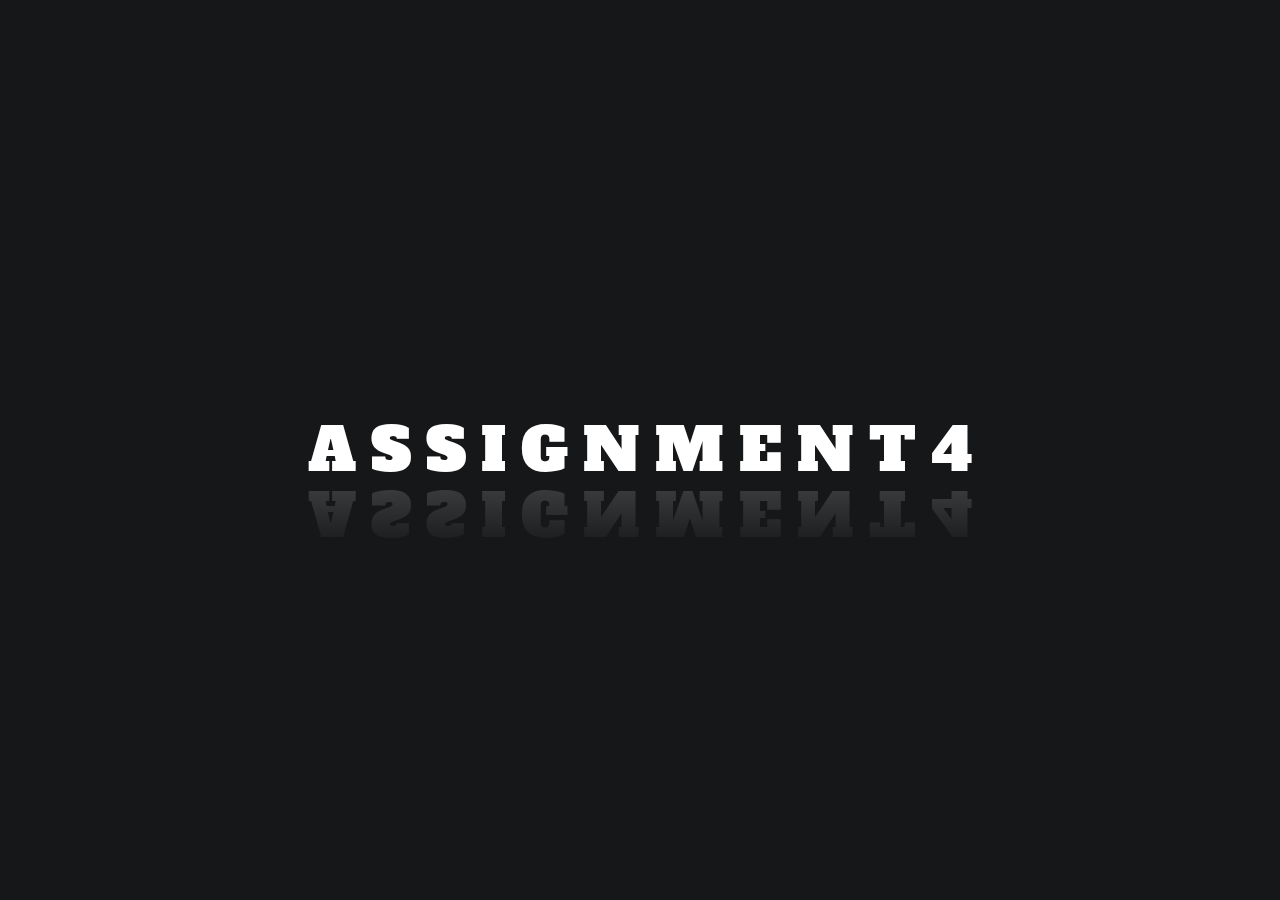
<file: Assignment 4/assignment4.html>
<!DOCTYPE html>
<html lang="en" dir="ltr">
  <head>
    <meta charset="utf-8">
    <title>Assignment 4</title>
    <style>
      @import url('https://fonts.googleapis.com/css2?family=Alfa+Slab+One&display=swap');
      * {
        padding: 0;
        margin: 0;
        box-sizing: border-box;
      }

      body {
        background-color:  #151719;
        display: flex;
        justify-content: center;
        align-items: center;
        min-height: 100vh;
      }
      .waviy {
        position: relative;
        -webkit-box-reflect: below -20px linear-gradient(transparent, rgba(0,0,0,.2));
        font-size: 60px;
      }
      .waviy span {
        font-family: 'Alfa Slab One', cursive;
        position: relative;
        display: inline-block;
        color: #fff;
        text-transform: uppercase;
        animation: waviy 1s infinite;
        animation-delay: calc(.1s * var(--i));

      }
      @keyframes waviy {
        0%,40%,100% {
          transform: translateY(0)
        }
        20% {
          transform: translateY(-20px)
        }
      }
    </style>
  </head>
  <body>
    <div class="waviy">
   <span style="--i:1">A</span>
   <span style="--i:2">S</span>
   <span style="--i:3">S</span>
   <span style="--i:4">I</span>
   <span style="--i:5">G</span>
   <span style="--i:6">N</span>
   <span style="--i:7">M</span>
   <span style="--i:8">E</span>
   <span style="--i:9">N</span>
   <span style="--i:10">T</span>
   <span style="--i:11">4</span>
  </div>
    <script src="assignment4.js">

    </script>
  </body>
</html>
</file>
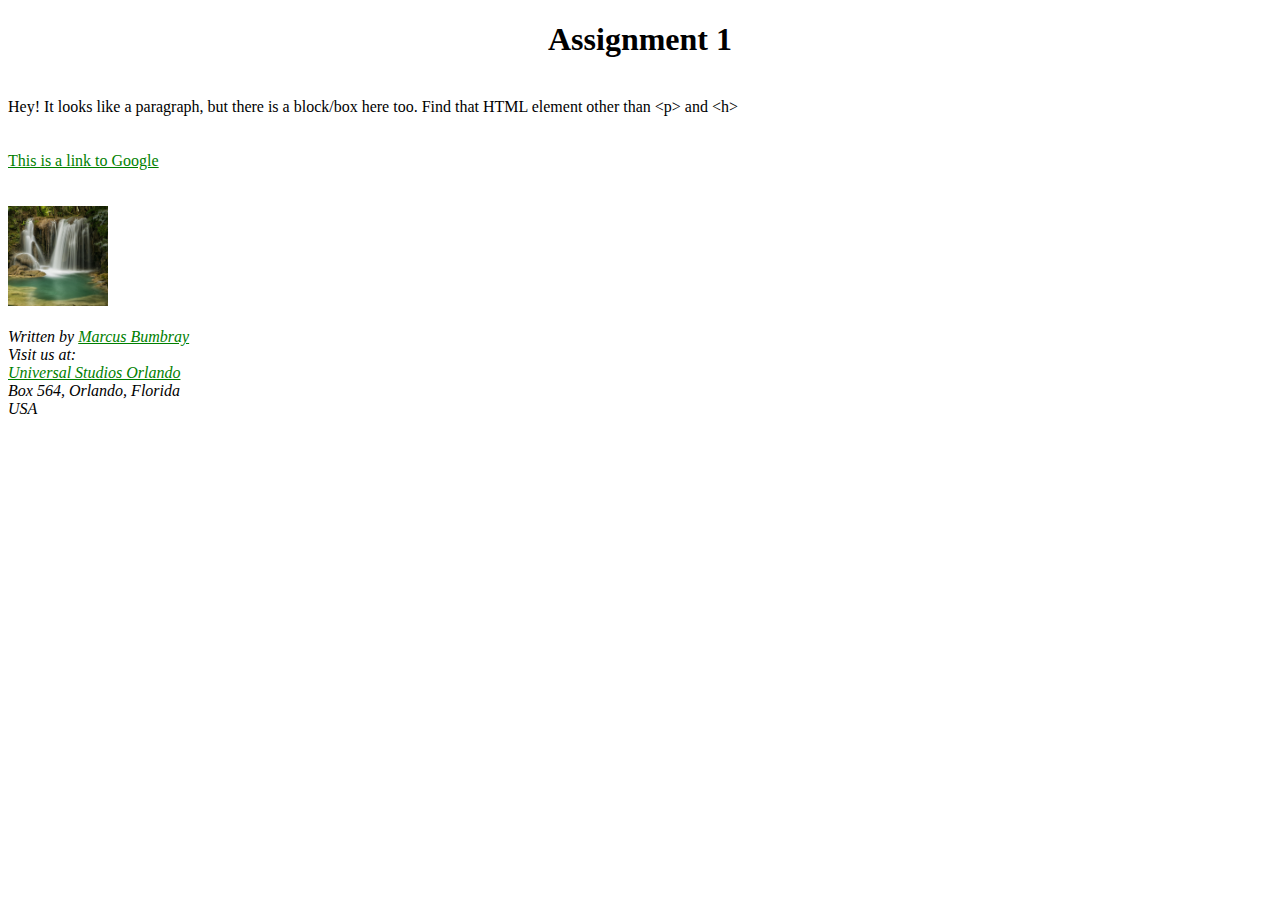
<file: Day 3/Assignment 1.html>
<!DOCTYPE html>
<html lang="en" dir="ltr">
  <head>
    <style media="screen">
      h1 {text-align: center;}
      a:link {
        color: green;
      }
      img {
        width: 25%;
      }
    </style>
    <meta charset="utf-8">
    <title>Assignment 1</title>
  </head>
  <body>
    <h1><b>Assignment 1</b></h1>
    <br>
      <div class="">
        Hey! It looks like a paragraph, but there is a block/box here too.
        Find that HTML element other than &lt;p&gt; and &lt;h&gt;
      </div>
      <br><br>
      <a href="https://www.google.com">This is a link to Google</a>
      <br><br><br>
      <img src="junglewaterfall.jpeg" alt="Jungle Waterfall" style="width:100px;height:100px;">
      <br><br>
      <address>
        Written by <a href="mailto:marcusb1022@gmail.com">Marcus Bumbray</a><br>
        Visit us at:<br>
        <a href="https://universalorlando.com">Universal Studios Orlando</a><br>
        Box 564, Orlando, Florida<br>
        USA
      </address>
  </body>

</html>
</file>
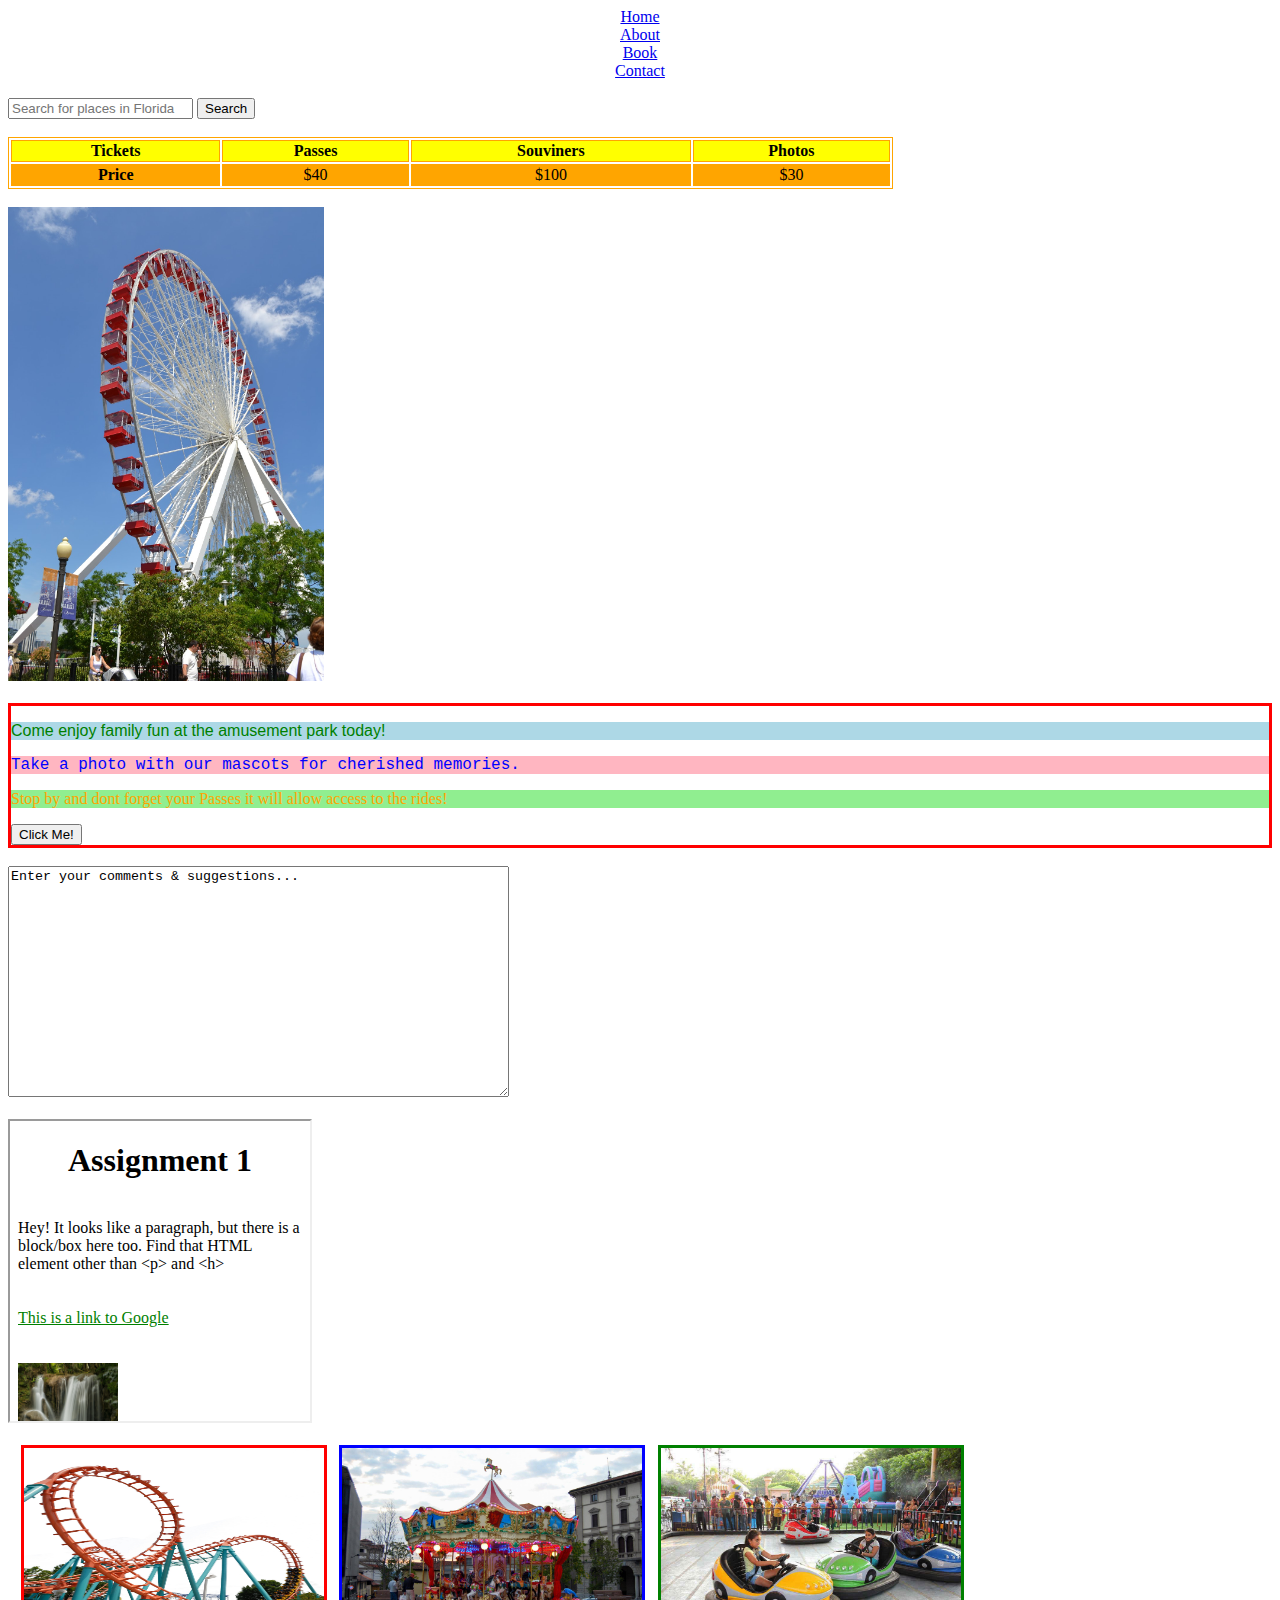
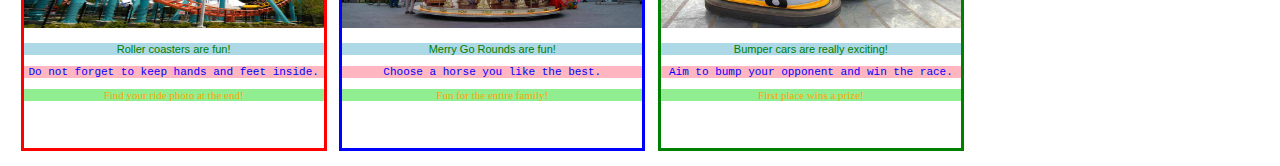
<file: Day 3/assignment2.html>
<!DOCTYPE html>
<html lang="en" dir="ltr">
  <head>
    <meta charset="utf-8">
    <title></title>
    <link rel="stylesheet" href="style.css">
  </head>
  <body>
<div style="text-align:center">
    <a href="#"> Home</a><br>
    <a href="#"> About</a><br>
    <a href="#"> Book</a><br>
    <a href="#"> Contact</a><br>
</div><br>

<form action="https://www.google.com">
  <input type="search" placeholder="Search for places in Florida">
  <input type="submit" name="" value="Search">
</form><br>

<table style border= solid bordercolor= orange width=70%>
  <tr style bgcolor= yellow>
    <th>Tickets</th>
    <th>Passes</th>
    <th>Souviners</th>
    <th>Photos</th>
  </tr>
  <tr style=text-align:center; bgcolor=orange>
    <td><b>Price</b></td>
    <td>$40</td>
    <td>$100</td>
    <td>$30</td>
  </tr>
</table><br>

<img src="fw.jpeg" alt="Ferris Wheel" width="25%"><br><br>

<div style="border:red; border-width:3px; border-style:solid;">
  <p style="color:green; background-color:lightblue; font-family:Arial";>
    Come enjoy family fun at the amusement park today!
  </p>
  <p style="color:blue; background-color:lightpink; font-family:Courier";>
    Take a photo with our mascots for cherished memories.
  </p>
  <p style="color:orange; background-color:lightgreen; font-family:Corsiva";>
    Stop by and dont forget your Passes it will allow access to the rides!
  </p>
  <button type="button" onclick="alert('Welcome to Universal Studios!')">Click Me!</button>
  </div><br>

  <form action="comment.php" method="post">
    <textarea name="comments" rows="15" cols="60">Enter your comments & suggestions...</textarea>
  </form><br>

  <iframe src="Assignment 1.html" width="300" height="300">Iframe Example></iframe><br><br>

  <div class="smallbox" style="border:red; border-width:3px; border-style:solid;">
    <img src="rc.jpeg" alt="Roller Coaster" width= 100% height= 60%>
    <p class="paragraph" style="color:green; background-color:lightblue; font-family:Arial";>
      Roller coasters are fun!
    </p>
    <p class="paragraph" style="color:blue; background-color:lightpink; font-family:Courier";>
      Do not forget to keep hands and feet inside.
    </p>
    <p class="paragraph" style="color:orange; background-color:lightgreen; font-family:Corsiva";>
      Find your ride photo at the end!
    </p>

  </div>

  <div class="smallbox" style="border:blue; border-width:3px; border-style:solid;">
    <img src="mgr.jpeg" alt="Merry go Round" width= 100% height= 60%>
    <p class="paragraph" style="color:green; background-color:lightblue; font-family:Arial";>
      Merry Go Rounds are fun!
    </p>
    <p class="paragraph" style="color:blue; background-color:lightpink; font-family:Courier";>
      Choose a horse you like the best.
    </p>
    <p class="paragraph" style="color:orange; background-color:lightgreen; font-family:Corsiva";>
      Fun for the entire family!
    </p>

  </div>

  <div class="smallbox" style="border:green; border-width:3px; border-style:solid;">
    <img src="bc.jpeg" alt="Bumper Cars" width= 100% height= 60%>
    <p class="paragraph" style="color:green; background-color:lightblue; font-family:Arial";>
      Bumper cars are really exciting!
    </p>
    <p class="paragraph" style="color:blue; background-color:lightpink; font-family:Courier";>
      Aim to bump your opponent and win the race.
    </p>
    <p class="paragraph" style="color:orange; background-color:lightgreen; font-family:Corsiva";>
      First place wins a prize!
    </p>

  </div>

  </body>
</html>
</file>
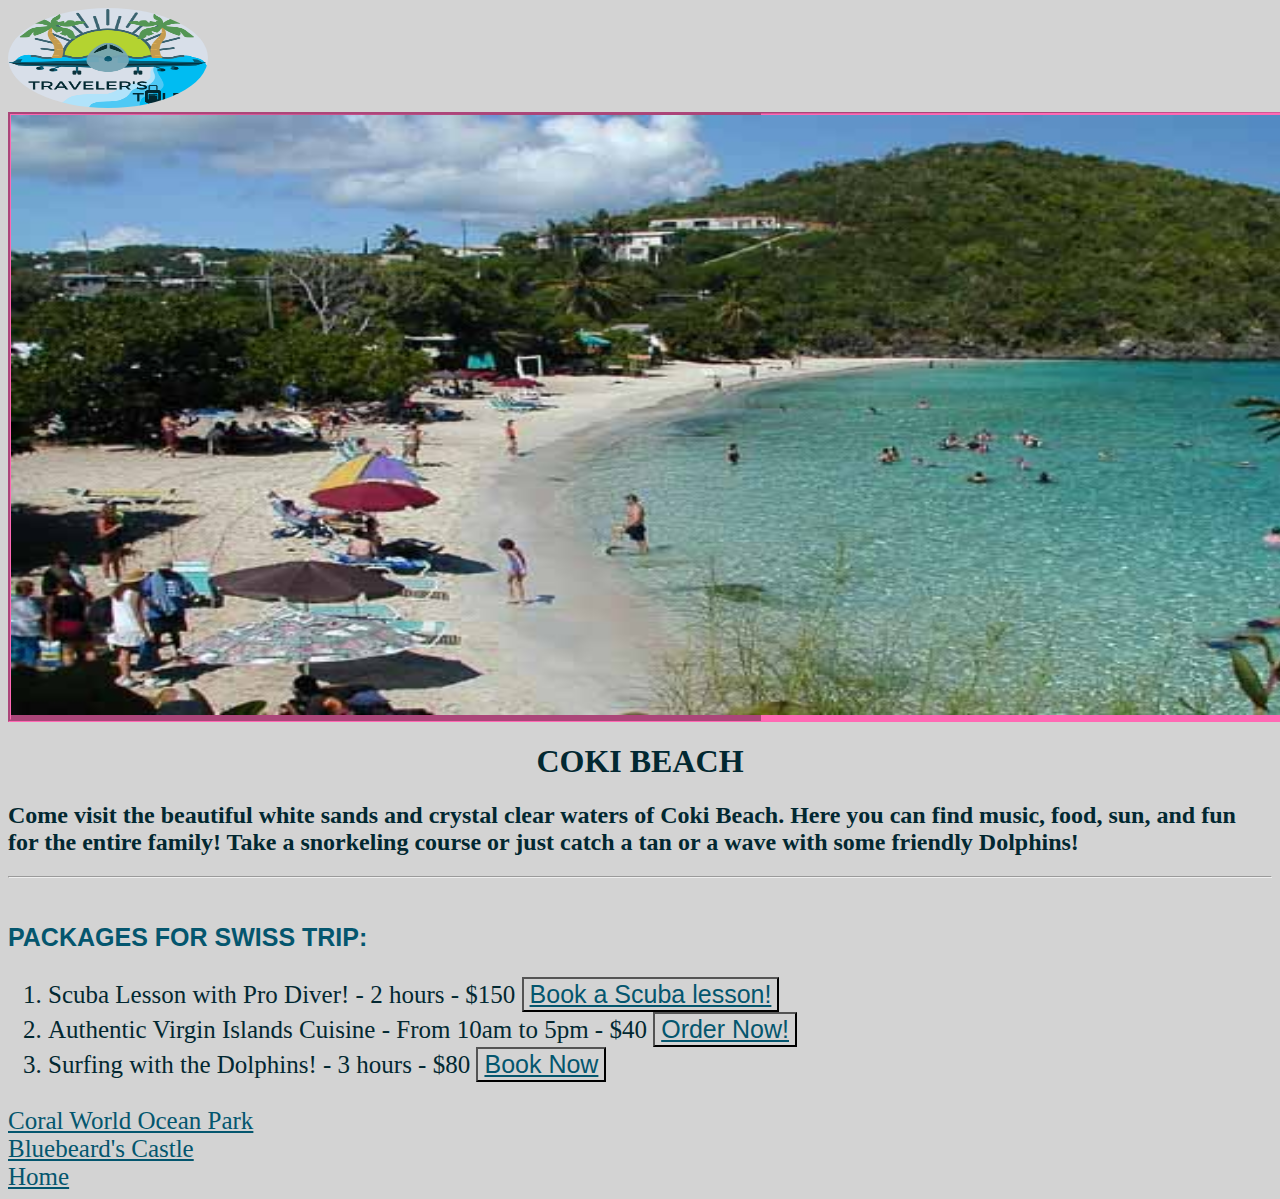
<file: Project 1/page1.html>
<!DOCTYPE html>
<html>
<link rel="icon" href="logobrowser.png">
<head><title>
    Traveler's Tale - Coki Beach
</title>
<link rel="stylesheet" href="style.css">
</head>
<a href="index.html"> <img class="img1" src="images/logos/logobrowser.png"></a>
<div class="banner">
     <img src="images/photos/cp.jpeg" height="600" width="1500">
</div>
<body>
    <h1 align="Center" style="color:#022831"> COKI BEACH </h1>
    <h2 style="color:#022831">Come visit the beautiful white sands and crystal clear waters of Coki Beach. Here you can find music, food, sun, and fun for the entire family! Take a snorkeling course or just catch a tan or a wave with some friendly Dolphins!</h2>
    <hr>
    <br>
    <h3><font face="Arial" style="color:#04566E;font-size:25px">PACKAGES FOR SWISS TRIP:</font></h3>
    <ol type="1" style="color:#022831;font-size:25px">
        <li>Scuba Lesson with Pro Diver! - 2 hours - $150 <button><a href=" " style=color:#04566E;font-size:25px>Book a Scuba lesson!</a><br></button></li>
        <li>Authentic Virgin Islands Cuisine - From 10am to 5pm - $40 <button><a href="" style="color:#04566E;font-size:25px">Order Now!</a><br></button></li>
        <li>Surfing with the Dolphins! - 3 hours - $80 <button><a href="" style="color:#04566E;font-size:25px">Book Now</a><br></button></li>
    </ol>
    <a href="page2.html" face="Arial" style="color:#04566E;font-size:25px">Coral World Ocean Park</a><br>
    <a href="page3.html" face="Arial" style="color:#04566E;font-size:25px">Bluebeard's Castle</a><br>
    <a href="index.html" face="Arial" style="color:#04566E;font-size:25px">Home</a>
</body>

</html>
</file>
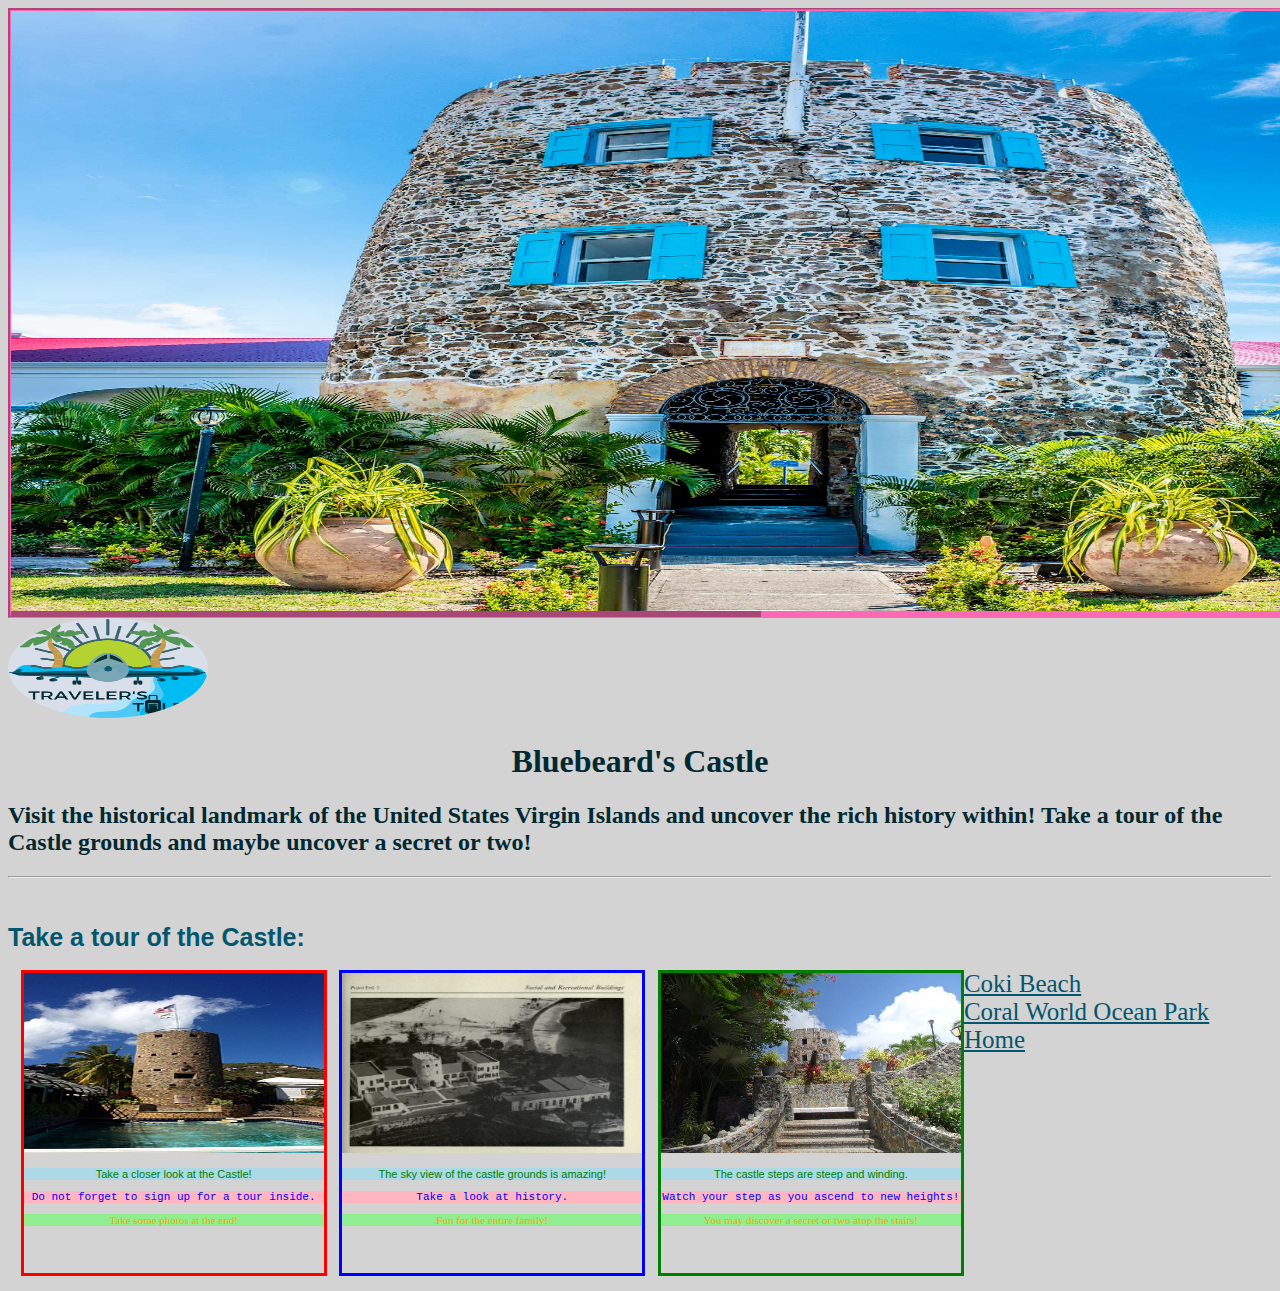
<file: Project 1/page3.html>
<!DOCTYPE html>
<html>
<link rel="icon" href="logobrowser.png">
<head><title>
    Traveler's Tale - UK
</title>
<link rel="stylesheet" href="style.css">
</head>
<div class="banner">
     <img src="images/photos/bb.jpg" height="600" width="1500">
</div>
<body>
  <a href="index.html"> <img class="img1" src="images/logos/logobrowser.png"></a>
    <h1 align="Center" style="color:#022831"> Bluebeard's Castle </h1>
    <h2 style="color:#022831">Visit the historical landmark of the United States Virgin Islands and uncover the rich history within! Take a tour of the Castle grounds and maybe uncover a secret or two!
     </h2>
    <hr>
    <br>
    <h3><font face="Arial" style="color:#04566E;font-size:25px">Take a tour of the Castle:</font></h3>
    <div class="smallbox" style="border:red; border-width:3px; border-style:solid;">
      <img src="images/photos/bc1.jpeg" alt="Castle1" width= 100% height= 60%>
      <p class="paragraph" style="color:green; background-color:lightblue; font-family:Arial";>
        Take a closer look at the Castle!
      </p>
      <p class="paragraph" style="color:blue; background-color:lightpink; font-family:Courier";>
        Do not forget to sign up for a tour inside.
      </p>
      <p class="paragraph" style="color:orange; background-color:lightgreen; font-family:Corsiva";>
        Take some photos at the end!
      </p>

    </div>

    <div class="smallbox" style="border:blue; border-width:3px; border-style:solid;">
      <img src="images/photos/bc3.jpg" alt="Castle Sky" width= 100% height= 60%>
      <p class="paragraph" style="color:green; background-color:lightblue; font-family:Arial";>
        The sky view of the castle grounds is amazing!
      </p>
      <p class="paragraph" style="color:blue; background-color:lightpink; font-family:Courier";>
        Take a look at history.
      </p>
      <p class="paragraph" style="color:orange; background-color:lightgreen; font-family:Corsiva";>
        Fun for the entire family!
      </p>

    </div>

    <div class="smallbox" style="border:green; border-width:3px; border-style:solid;">
      <img src="images/photos/bc2.jpeg" alt="Stairs" width= 100% height= 60%>
      <p class="paragraph" style="color:green; background-color:lightblue; font-family:Arial";>
        The castle steps are steep and winding.
      </p>
      <p class="paragraph" style="color:blue; background-color:lightpink; font-family:Courier";>
        Watch your step as you ascend to new heights!
      </p>
      <p class="paragraph" style="color:orange; background-color:lightgreen; font-family:Corsiva";>
        You may discover a secret or two atop the stairs!
      </p>

    </div>
    <a href="page1.html" face="Arial" style="color:#04566E;font-size:25px">Coki Beach</a><br>
    <a href="page2.html" face="Arial" style="color:#04566E;font-size:25px">Coral World Ocean Park</a><br>
    <a href="index.html" face="Arial" style="color:#04566E;font-size:25px">Home</a>
</body>

</html>
</script>

</body>
</html>
</file>
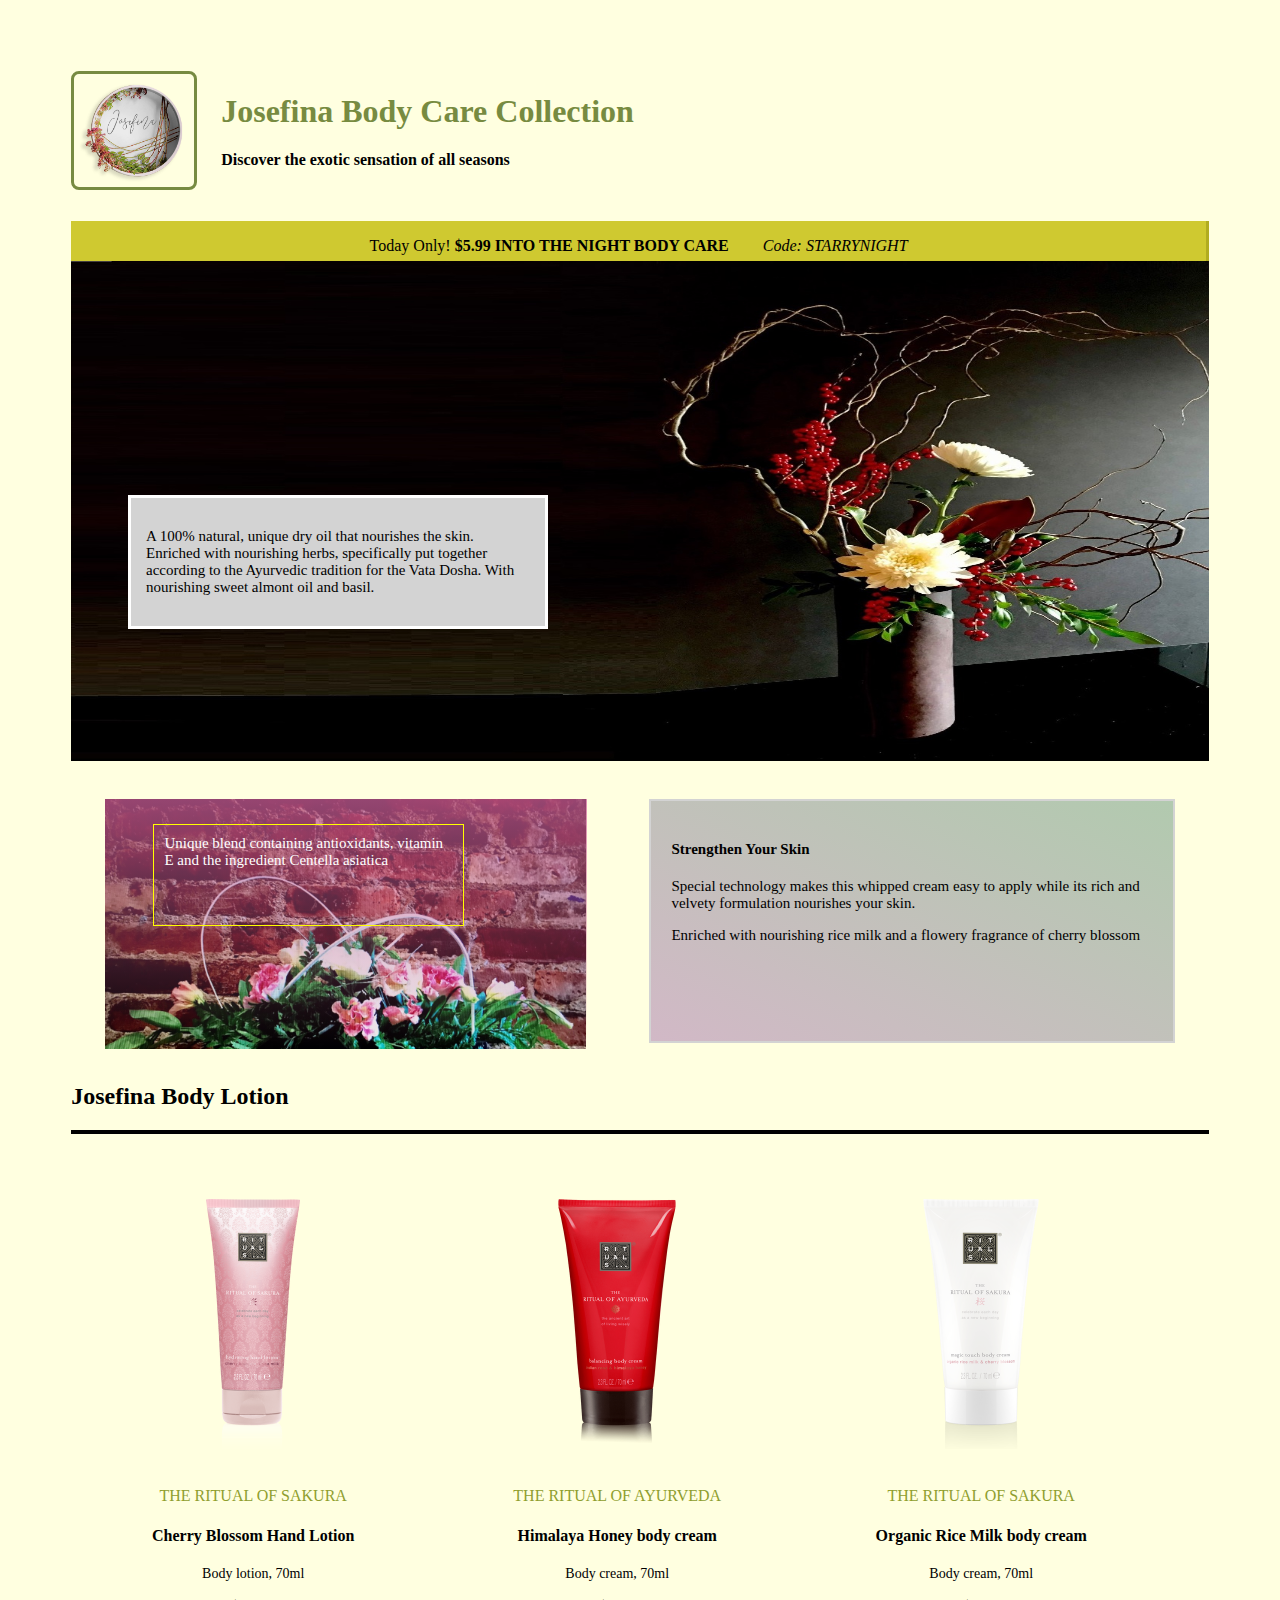
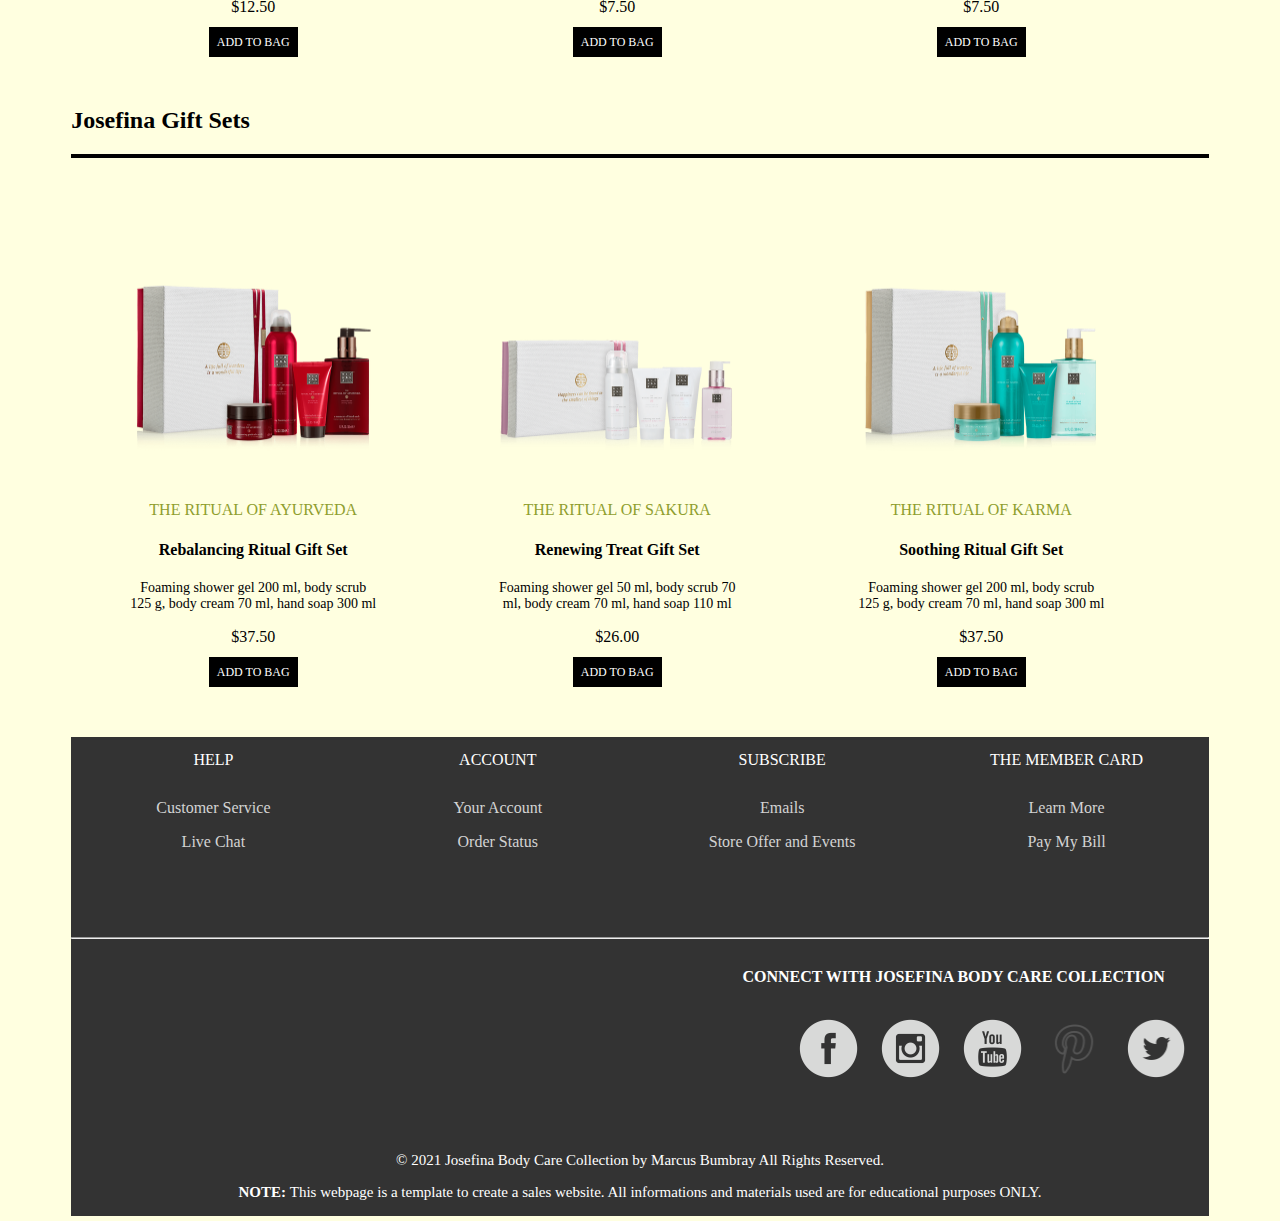
<file: Project 2/Project2.html>
<!DOCTYPE html>
<html lang="en" dir="ltr">
  <head>
    <title>Josephina Body Care Collection</title>
    <link rel="stylesheet" href="project2.css">
  </head>
  <body class="webpage">

  <div class="mainpage">

    <!-- Header slide show-->
    <div class="header">
      <div class="logo">
        <img src="images/logo.png" alt="Website logo">
      </div>
      <div class="title">
        <h1>Josefina Body Care Collection</h1>
        <h4>Discover the exotic sensation of all seasons</h4>
      </div>

    </div>

    <!-- Deals Slide show bar-->
    <div class="frame">
      <div class="slidegroup">

      <div class="slide slide1">
        <p>Today Only! <b>$5.99 INTO THE NIGHT BODY CARE</b></p>
        <span><i>  Code: STARRYNIGHT</i></span>
      </div>
      <div class="slide slide2">
        <p><b>$20</b> OFF $125 order and <b>$50</b> OFF $200 order.</p>
        <span><i>Code: BONUS</i></span>
      </div>
      <div class="slide slide3">
        <p><b>FREE Shipping and Handling</b> on order over $50.</p>
        <span><i>Code: FREE50</i></span>
      </div>

      </div>
      </div>

    <!-- Main image with text-->
    <div class="mainImage">
      <img src="images/intro_img2.jpg" alt="flower image on main page">
      <div class="imageText">
        <p>A 100% natural, unique dry oil that nourishes the skin. Enriched with nourishing herbs, specifically put together according to the Ayurvedic tradition for the Vata Dosha. With nourishing sweet almont oil and basil.</p>
      </div>
      </div>

      <!-- Bottom two images with text-->
<div class="smallImages">
      <div class="flowerimg">
        <div class="flowertext">
          Unique blend containing antioxidants, vitamin E and the ingredient Centella asiatica
        </div>
      </div>
      <div class="textBox">
        <h4>Strengthen Your Skin</h4>
        <p>Special technology makes this whipped cream easy to apply while its rich and velvety formulation nourishes your skin.</p>
        <p>Enriched with nourishing rice milk and a flowery fragrance of cherry blossom</p>

      </div>
</div>

    <!-- Lotions: 3 products with Modal windows-->
      <h2 id="lotions" >Josefina Body Lotion</h2>

    <hr class="line">
    <div class="products">

    <div class="product">
      <img src="images/item1.png" alt="Cherry Blossom Lotion"><br><br>
      <p class="name">THE RITUAL OF SAKURA</p>
      <h4>Cherry Blossom Hand Lotion</h4>
      <p class="descrip">Body lotion, 70ml</p>
      <p>$12.50</p>
      <a href="#cbmodal" class="cbopen" title="Add to Shopping Cart">ADD TO BAG</a>

    </div>

    <div class="product">
      <img src="images/item2.png" alt="Himalaya Honey Body Cream"><br><br>
      <p class="name">THE RITUAL OF AYURVEDA</p>
      <h4>Himalaya Honey body cream</h4>
      <p class="descrip">Body cream, 70ml</p>
      <p>$7.50</p>
      <a href="#hhmodal" class="hhopen" title="Add to Shopping Cart">ADD TO BAG</a>

    </div>

    <div class="product">
      <img src="images/item3.png" alt="Organic Rice Milk Body Cream"><br><br>
      <p class="name">THE RITUAL OF SAKURA</p>
      <h4>Organic Rice Milk body cream</h4>
      <p class="descrip">Body cream, 70ml</p>
      <p>$7.50</p>
      <a href="#rmmodal" class="rmopen" title="Add to Shopping Cart">ADD TO BAG</a>

    </div>
    </div>


    <!-- Gift sets: 3 products with Modal Windows-->
    <h2>Josefina Gift Sets</h2>

    <hr class="line">
    <div class="products">

    <div class="product">
      <img src="images/gift_set1.png" alt="Rebalancing Ritual Gift Set"><br><br>
      <p class="name">THE RITUAL OF AYURVEDA</p>
      <h4>Rebalancing Ritual Gift Set</h4>
      <p class="descrip">Foaming shower gel 200 ml, body scrub 125 g, body cream 70 ml, hand soap 300 ml</p>
      <p>$37.50</p>
      <a href="#rrgsmodal" class="rrgsopen" title="Add to Shopping Cart"> ADD TO BAG</a>

    </div>

    <div class="product" id="giftsets">
      <img src="images/gift_set2.png" alt="Renewing Treat Gift Set"><br><br>
      <p class="name">THE RITUAL OF SAKURA</p>
      <h4>Renewing Treat Gift Set</h4>
      <p class="descrip">Foaming shower gel 50 ml, body scrub 70 ml, body cream 70 ml, hand soap 110 ml</p>
      <p>$26.00</p>
      <a href="#rtgsmodal" class="rtgsopen" title="Add to Shopping Cart">ADD TO BAG</a>

    </div>

    <div class="product">
      <img src="images/gift_set3.png" alt="Soothing Ritual Gift Set"><br><br>
      <p class="name">THE RITUAL OF KARMA</p>
      <h4>Soothing Ritual Gift Set</h4>
      <p class="descrip">Foaming shower gel 200 ml, body scrub 125 g, body cream 70 ml, hand soap 300 ml</p>
      <p>$37.50</p>
      <a href="#srgsmodal" class="srgsopen" title="Add to Shopping Cart">ADD TO BAG</a>

    </div>
    </div>


    <!-- Footer -->
    <div class="footer">
      <div class="navBar">
        <ul class="footlist" >
          <li class="li">
              <a href="#">HELP</a><p>Customer Service</p><p>Live Chat</p>
          </li>
          <li class="li">
              <a href="#">ACCOUNT</a><p>Your Account</p><p>Order Status</p>
          </li>
          <li class="li">
              <a href="#">SUBSCRIBE</a><p>Emails</p><p>Store Offer and Events</p>
          </li>
          <li class="li">
              <a href="#">THE MEMBER CARD</a><p>Learn More</p><p>Pay My Bill</p>
          </li>
        </ul>

      </div>

      <hr class="footLine">
      <div class="connect">
        <h4>CONNECT WITH JOSEFINA BODY CARE COLLECTION</h4>
        <div class="slogo">
          <a href="https://twitter.com"><img src="images/icons/twitter.png" alt="twitter logo"></a>
        </div>
        <div class="slogo">
          <a href="https://www.pinterest.com"><img src="images/icons/pin.png" alt="pinterest logo"></a>
        </div>
        <div class="slogo">
          <a href="https://www.youtube.com"><img src="images/icons/youtube.png" alt="youtube logo"></a>
        </div>
        <div class="slogo">
          <a href="https://www.instagram.com"><img src="images/icons/instagram.png" alt="instagram logo"></a>
        </div>
        <div class="slogo">
          <a href="https://www.facebook.com"><img src="images/icons/facebook.png" alt="facebook logo"></a>
        </div>

      </div>


  </div>
  <div class="copyright">
    <p>&copy; 2021 Josefina Body Care Collection by Marcus Bumbray All Rights Reserved.</p>
    <p><b>NOTE: </b>This webpage is a template to create a sales website. All informations and materials used are for educational purposes ONLY.</p>
  </div>
  <!-- Modal Windows for Lotions -->
    <!-- Modal Window for Lotion 1 -->

    <div id="cbmodal" class="lotionModal">
      <div class="Lotion">
        <a href="#lotions">X</a>
        <div class="box">
          <p>IT'S IN THE BAG!</p>
          <hr class="line">
          <div class="lotionimage">
            <img src="images/item1.png" alt="">
          </div>
          <div class="lotiondescrip">
            <p>THE RITUAL OF SAKURA</p>
            <h4>Cherry Blossom Hand Lotion</h4>
            <p>Body lotion, 70 ml</p>
            <p>$12.50</p>
            <br><br>
            <p>Mix & Match 3/$33</p>
          </div>
        </div>
        <div class="modalfoot">
          <p>Nature and comfort skin from top to toe with The Ritual of Sakura Body Cream from Rituals</p>
          <hr>
          <a href="#hhmodal" class="continuebtn">CONTINUE SHOPPING</a>
        </div>

      </div>


    </div>

    <!-- Modal window for Lotion 2 -->
    <div id="hhmodal" class="lotionModal">
      <div class="Lotion">
        <a href="#lotions">X</a>
        <div class="box">
          <p>IT'S IN THE BAG!</p>
          <hr class="line">
          <div class="lotionimage">
            <img src="images/item2.png" alt="">
          </div>
          <div class="lotiondescrip">
            <p>THE RITUAL OF SAKURA</p>
            <h4>Himalaya Honey Body Cream</h4>
            <p>Body cream, 70 ml</p>
            <p>$7.50</p>
            <br><br>
            <p>Mix & Match 3/$20</p>
          </div>
        </div>
        <div class="modalfoot">
          <p>Harmonize body, mind, & soul with this luxurious body cream from The Ritual of Ayurveda</p>
          <hr>
          <a href="#rmmodal" class="continuebtn">CONTINUE SHOPPING</a>
        </div>

      </div>


    </div>

    <!-- Modal Window for Lotion 3 -->

    <div id="rmmodal" class="lotionModal">
      <div class="Lotion">
        <a href="#lotions">X</a>
        <div class="box">
          <p>IT'S IN THE BAG!</p>
          <hr class="line">
          <div class="lotionimage">
            <img src="images/item3.png" alt="">
          </div>
          <div class="lotiondescrip">
            <p>THE RITUAL OF SAKURA</p>
            <h4>Organice Rice Milk Body</h4>
            <p>Body Cream, 70 ml</p>
            <p>$7.50</p>
            <br><br>
            <p>Mix & Match 3/$20</p>
          </div>
        </div>
        <div class="modalfoot">
          <p>Featuring special technology that makes this velvety rich cream easy to apply, it intensely nourishes and firms the skin.</p>
          <hr>
          <a href="#rrgsmodal" class="continuebtn">CONTINUE SHOPPING</a>
        </div>

      </div>


    </div>


    <!-- Modal Windows for Sets -->
      <!-- Modal Window for Set 1 -->
      <div id="rrgsmodal" class="lotionModal">
        <div class="Lotion">
          <a href="#giftsets">X</a>
          <div class="box">
            <p>IT'S IN THE BAG!</p>
            <hr class="line">
            <div class="lotionimage">
              <img src="images/gift_set1.png" alt="">
            </div>
            <div class="lotiondescrip">
              <p>THE RITUAL OF AYURVEDA</p>
              <h4>Rebalancing Ritual Gift Set</h4>
              <p>Foaming shower gel 200 ml, body scrub 125 g, body cream 70 ml, hand soap 300 ml</p>
              <h4>$37.50</h4>
            </div>
          </div>
          <div class="modalfoot">
            <p>This wonderful gift pack is the perfect present for a friend or family member or for treating yourself! Achieve inner harmony with these soothing and aromatiic products based on Indian Rose and Sweet Almond Oil. Give the gift box a second lease of life by keeping photographs, letters, or other items in it.</p>
            <hr>
            <a href="#rtgsmodal" class="continuebtn">CONTINUE SHOPPING</a>
          </div>

        </div>


      </div>

      <!-- Modal Window for Set 2 -->
      <div id="rtgsmodal" class="lotionModal">
        <div class="Lotion">
          <a href="#giftsets">X</a>
          <div class="box">
            <p>IT'S IN THE BAG!</p>
            <hr class="line">
            <div class="lotionimage">
              <img src="images/gift_set2.png" alt="">
            </div>
            <div class="lotiondescrip">
              <p>THE RITUAL OF SAKURA</p>
              <h4>Renewing Treat Gift Set</h4>
              <p>Foaming shower gel 50 ml, body scrub 70 ml, body cream 70 ml, hand soap 110 ml</p>
              <p>$26.00</p>
            </div>
          </div>
          <div class="modalfoot">
            <p>This wonderful gift pack is the perfect present for a friend or family member or for treating yourself! Celebrate each day as a new beginning with these care products based on the fabulous aromas of Cherry Blossom and Rice Milk. Free re-usable luxury storage box.</p>
            <hr>
            <a href="#srgsmodal" class="continuebtn">CONTINUE SHOPPING</a>
          </div>

        </div>


      </div>

      <!-- Modal Window for Set 3 -->
      <div id="srgsmodal" class="lotionModal">
        <div class="Lotion">
          <a href="#giftsets">X</a>
          <div class="box">
            <p>IT'S IN THE BAG!</p>
            <hr class="line">
            <div class="lotionimage">
              <img src="images/gift_set3.png" alt="">
            </div>
            <div class="lotiondescrip">
              <p>THE RITUAL OF KARMA</p>
              <h4>Soothing Ritual Gift Set</h4>
              <p>Foaming shower gel 200 ml, body scrub 125 g, body cream 70 ml, hand soap 300 ml</p>
              <p>$37.50</p>
            </div>
          </div>
          <div class="modalfoot">
            <p>This wonderful gift pack is the perfect present for a friend or family member or for treating yourself! Experience the ultimate summer sensation with these soothing products based on the floral aroma of Holy Lotus and Organic White Tea. Give the gift box a second lease of life by keeping photographs, letters, or other items in it. Free re-usable luxury storage box.</p>
            <hr>
            <a href="#cbmodal" class="continuebtn">CONTINUE SHOPPING</a>
          </div>

        </div>


      </div>




  </body>
</html>
</file>
<file: Day 3/style.css>
* {
  background-color: ;
}

.smallbox {
  float: left;
  margin-left: 1%;
  height: 300px;
  width: 300px;
  margin-bottom: 15px;
  border: 1px solid black;
}

.smallbox > img {
  width: 100%
}

.paragraph {
  font-size: 11px;
  text-align:center;
}
</file>
<file: Project 1/style.css>
* {
  background-color: lightgrey;
}

.img1 {
  height: 100px;
  width: 200px;
  border-radius: 50%
}

.vig {
  height: 100px;
  width: 100px;
  align-items: center;
  float: right;
}

.img2 {
  border-color: black;
  border-style: solid;
  align-self: center;

}

.container {
  font-style: italic;
  font-family: Arial;
  color:#04566E;
  font-size: 25px;
}

.banner {
  border-color: hotpink;
  border-style: groove;
  border-right-width: 1500px;
}

.smallbox {
  float: left;
  margin-left: 1%;
  height: 300px;
  width: 300px;
  margin-bottom: 15px;
  border: 1px solid black;
}

.smallbox > img {
  width: 100%
}

.paragraph {
  font-size: 11px;
  text-align:center;
}
</file>
<file: Project 2/project2.css>
.webpage{
  background-color: lightyellow;
}
.mainpage{
  width: 90%;
  height: 1000px;
  padding: 5%;
}
.mainpage h2{
  margin-top: 20px;
}

.header{
  position: relative;
  float: left;
  width: 100%;
  height: 130px;
  margin-bottom: 20px;
}
.logo{
  float: left;
  width: 120px;
  height: 120px;
  margin-right: 30px;
  margin-bottom: 30px;

}
.logo img{
  width: 100%;
  float: left;
  border: 3px solid rgb(119,139,65);
  border-radius: 8px;
  animation-name: spin3d;
  animation-duration: 5s;
  animation-iteration-count: infinite;
}

@keyframes spin3d {
  from { transform: rotateY(0deg) }
  to { transform: rotateY(360deg) }

}

.title{
  float: left;
  width: 70%;
  height: 120px;
  color: rgb(119,139,65);
  font-family: cursive;
  display: inline-block;
  overflow: hidden;
}
.title h1{
  display: block;
  overflow: hidden;
  transform: translateY(0px);
  animation-name: titleMove;
  animation-duration: 5s;
  animation-iteration-count: infinite;
  animation-timing-function: linear;
}

.title h4{
  display: block;
  overflow: hidden;
  font-family: serif;
  color: black;
  transform: translateY(0px);
  animation-name: motoMove;
  animation-duration: 5s;
  animation-iteration-count: infinite;
  animation-timing-function: linear;
}

@keyframes titleMove{
  0% {transform: translateY(0px)}
  25% {transform: translateY(90px)}
  50% {transform: translateY(0px);}
  75% {transform: translateY(-75px)}
  100% {transform: translateY(0px)}
}

@keyframes motoMove {
  0% {transform: translateY(0px)}
  25% {transform: translateY(-120px)}
  50% {transform: translateY(0px);}
  75% {transform: translateY(20px)}
  100% {transform: translateY(0px)}
}

.line{
  background-color: black;
  border: 2px solid black;
}
.frame{
  width: 100%;
  height: 40px;
  background-color: rgb(133,131,76);
  overflow: hidden;
}
.slidegroup{
  width: 300%;
  height: 100%;
  animation: slide 15s;
  animation-iteration-count: infinite;
  animation-direction: alternate;
  animation-timing-function:ease-in-out;
  animation-delay: 2s;
}

@keyframes slide{
0%  { margin-right: 0%; }
50% { margin-left: -100%; }
100% {  margin-left: -200%;}
}

.slide{
  text-align: center;
  width: 33.25%;
  height: 100%;
  float: left;
  padding-bottom: 8px;
}
.slide p{
  margin-right: 30px;
  display: inline-block;
}
.slide span{
  display: inline-block;
}
.slide1{
  background-color: rgb(207,201,48);
}

.slide2{
  background-color: rgb(177,172,32);
}
.slide3{
  background-color: rgb(133,131,76);
}

.imageText{
  position: absolute;
  top: 55%;
  left: 10%;
  padding: 15px;
  width: 30%;
  font-size: 15px;
  background-color: lightgray;
  border: 3px solid white;
}

.mainImage img{
  position: relative;
  width: 100%;
  height: 500px;
}
.mainImage{
  margin-bottom: 20px;
}
.flowerimg{
  float: left;
  background-image: linear-gradient(to bottom, rgba(205, 96, 156, 0.72), rgba(205, 96, 156, 0.0)), url("images/intro_img1.jpg");
  position: relative;
  background-size: 100%;
  background-repeat: no-repeat;
  width: 45%;
  height: 250px;
}

.flowertext{
  position: absolute;
  top: 10%;
  left: 10%;
  padding: 10px;
  width: 60%;
  height: 80px;
  font-size: 15px;
  color: white;
  border: 1px solid yellow;
}

.textBox{
  width: 45%;
  float: right;
  height: 200px;
  font-size: 15px;
  padding: 20px;
  border: 2px solid lightgray;
  background-color: lightgray;
  background-image: linear-gradient(to top right, rgba(205, 96, 156, 0.23) , rgba(66, 171, 54, 0.23));
}
.smallImages{
  margin: 3%;
  height: 250px;
}
.product{
  width: 22%;
  float: left;
  margin: 3%;
  padding: 2%;
  height: 100%;
  text-align: center;
  background-color: lightyellow;
}

.product img{
  width: 100%;
}
.name{
  color: rgb(143, 158, 46);
}
.descrip{
  font-size: 14px;
}
.product a{
  background-color: black;
  color: white;
  font-size: 12px;
  padding: 8px;
  margin: 25px;
  text-decoration: none;
}

  .product a:hover{
  background-color: gray;
}

.lotionModal{
  position: fixed;
  float: left;
  padding-top: 10%;
  top: 0%;
  bottom: 0px;
  right: 0px;
  left: 0px;
  background-color: rgba(239, 243, 165, 0.5);
  opacity: 0;
  pointer-events: none;
  width: 100%;
}
.lotionModal:target{
  opacity: 1;
  pointer-events: all;
}
.Lotion{
  width: 50%;
  height: 620px;
  position: relative;
  background-color: white;
  margin: auto;
  align-content: center;
  padding-right: 5%;
}
.Lotion a{
  float: right;
  color: black;
  background-color: white;
}
.Lotion a:hover{
  background-color: lightgray;
}
.lotionimage img{
  float: left;
  width: 40%;
}
.lotiondescrip{
  float: left;
  width: 60%;
}
.box{
  width: 100%;
  padding: 5%;
  float: left;
}
.modalfoot{
  width: 100%;
  height: 150px;
  background-color: lightgray;
  padding: 8px;
  float: left;
  margin-left: 10px;
  margin-right: 10px;
}
.modalfoot p{
  font-size: 14px;
}
.modalfoot a{
  float: left;
  padding: 10px;
  color: black;
}
.modalfoot hr{
  background-color: white;
  border: 2px solid white;
}

.footer{
  float: left;
  width: 100%;
  height: 400px;
  background-color: #333;
}
.navBar{
  float: left;
  width: 100%;
  height: 200px;
  text-align: center;
}

.footline{
  background-color: lightgray;
  border: 2px solid lightgray;
  display: inline-block;
  width: 80%;
  height: 1px;
}
.footlist {
  list-style-type: none;
  margin: 0;
  padding:0;
  overflow: hidden;
  background-color: #333;
}

.li {
  width: 25%;
  float: left;
  color: lightgray;
}

.li a {
  display: block;
  color: white;
  text-align: center;
  padding: 14px 16px;
  text-decoration: none;
}

.li a:hover {
  background-color: #111;
}

.connect{
  float: right;
  width: 40%;
  color: white;
  padding-right: 1%;
}

.slogo img{
  float: right;
  width: 14%;
  margin: 2%;
}
.copyright{
  width: 100%;
  background-color: #333;
  color: white;
  float: left;
  font-size: 15px;
  text-align: center;
  margin-bottom: 5px;
}
</file>
